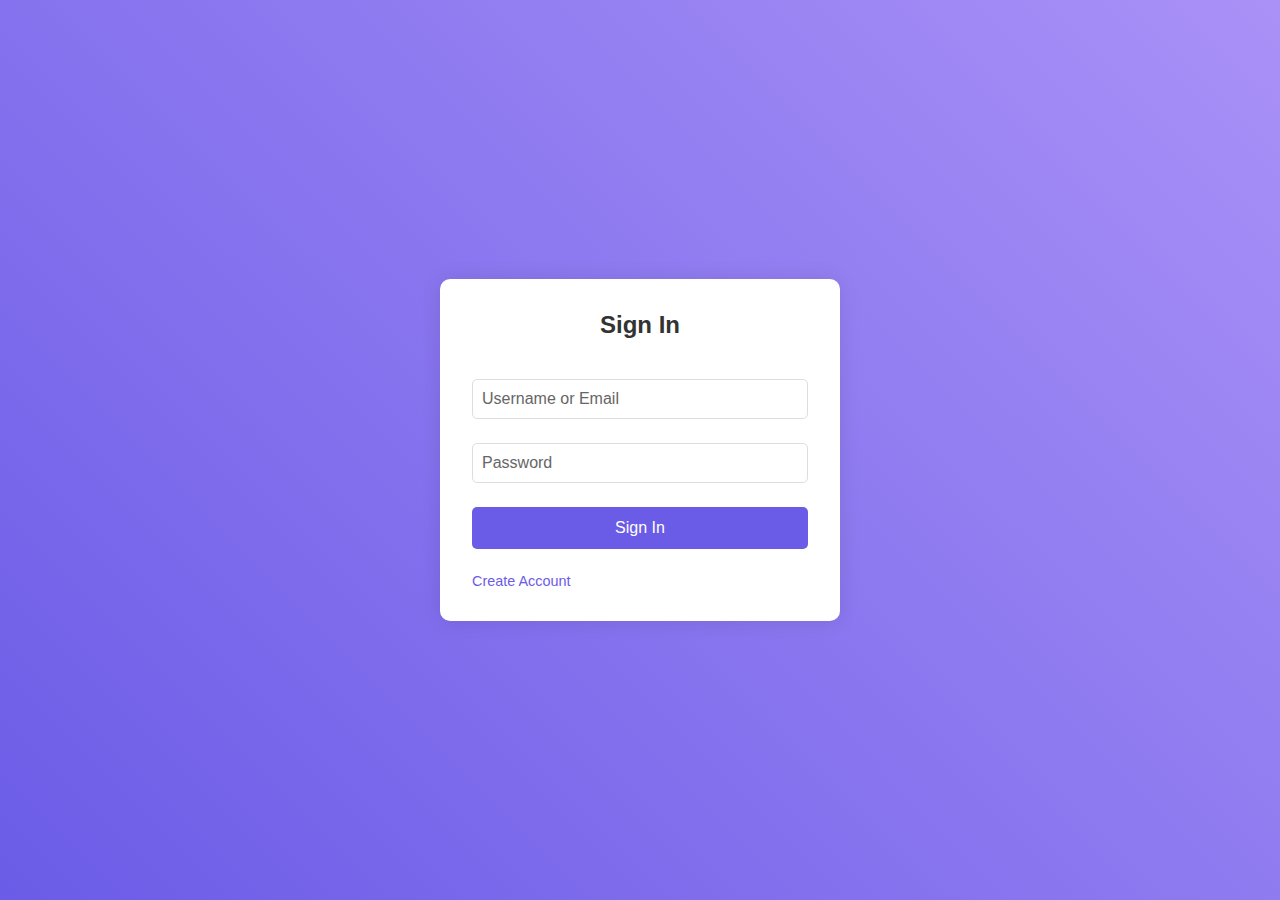
<file: auth/sign-in/index.html>
<!DOCTYPE html>
<html lang="en">
<head>
    <meta charset="UTF-8">
    <meta name="viewport" content="width=device-width, initial-scale=1.0">
    <title>Sign In</title>
    <link rel="stylesheet" href="../../assets/css/sign-in.css">
    <link rel="icon" href="../../assets/icons/icon.png" type="image/png">
</head>
<body>
    <div class="container">
        <form class="sign-in-form">
            <h2>Sign In</h2>
            <div class="form-group">
                <input type="text" id="email"
                minlength="6" required>
                <label for="email">Username or Email</label>
            </div>
            <div class="form-group">
                <input type="password" id="password"
                minlength="8" required>
                <label for="password">Password</label>
            </div>
            <button type="submit">Sign In</button>
            <div class="links">
                
                <a href="../sign-up">Create Account</a>
            </div>
        </form>
    </div>
    <script src="../../assets/js/isLogin.js"></script>
    <script src="../../assets/js/sign-in.js"></script>
</body>
</html>
</file>
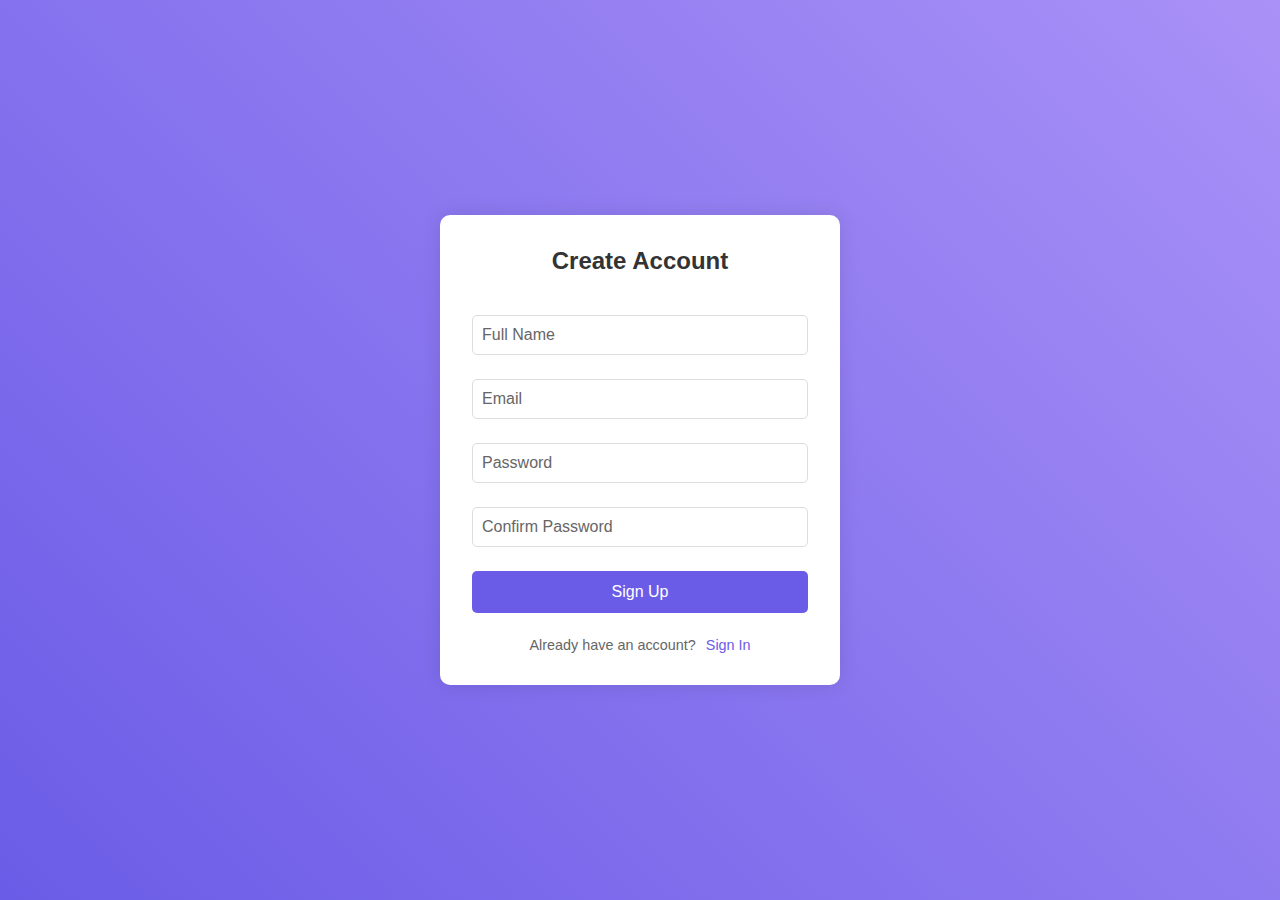
<file: auth/sign-up/index.html>
<!DOCTYPE html>
<html lang="en">
<head>
    <meta charset="UTF-8">
    <meta name="viewport" content="width=device-width, initial-scale=1.0">
    <title>Sign Up</title>
    <link rel="stylesheet" href="../../assets/css/sign-up.css">
    <link rel="icon" href="../../assets/icons/icon.png" type="image/png">
</head>
<body>
    <div class="container">
        <form class="sign-up-form">
            <h2>Create Account</h2>
            <div class="form-group">
                <input type="text" id="fullname" required minlength="6">
                <label for="fullname" >Full Name</label>
            </div>
            <div class="form-group">
                <input type="email" id="email" required>
                <label for="email">Email</label>
            </div>
            <div class="form-group">
                <input type="password" id="password" required minlength="8">
                <label for="password">Password</label>
            </div>
            <div class="form-group">
                <input type="password" id="confirm-password" required minlength="8">
                <label for="confirm-password">Confirm Password</label>
            </div>
            
            <button type="submit">Sign Up</button>
            <div class="links">
                <span>Already have an account?</span>
                <a href="../sign-in">Sign In</a>
            </div>
        </form>
    </div>
    <script src="../../assets/js/isLogin.js"></script>

    <script src="../../assets/js/sign-up.js"></script>
</body>
</html>
</file>
<file: assets/css/sign-in.css>
* {
    margin: 0;
    padding: 0;
    box-sizing: border-box;
    font-family: 'Segoe UI', Tahoma, Geneva, Verdana, sans-serif;
}

body {
    min-height: 100vh;
    background: linear-gradient(45deg, #6b5ce7, #a991f7);
    display: flex;
    align-items: center;
    justify-content: center;
}

.container {
    background: white;
    padding: 2rem;
    border-radius: 10px;
    box-shadow: 0 0 20px rgba(0, 0, 0, 0.1);
    width: 100%;
    max-width: 400px;
}

.sign-in-form {
    display: flex;
    flex-direction: column;
    gap: 1.5rem;
}

h2 {
    text-align: center;
    color: #333;
    margin-bottom: 1rem;
}

.form-group {
    position: relative;
}

input {
    width: 100%;
    padding: 10px;
    border: 1px solid #ddd;
    border-radius: 5px;
    outline: none;
    font-size: 1rem;
}

label {
    position: absolute;
    left: 10px;
    top: 50%;
    transform: translateY(-50%);
    color: #666;
    transition: 0.3s;
    pointer-events: none;
}
.error-message {
    color: #ff3333;
    font-size: 0.9rem;
    margin-top: 10px;
    text-align: center;
}

input:focus + label,
input:valid + label {
    top: -10px;
    left: 5px;
    font-size: 0.8rem;
    background: white;
    padding: 0 5px;
    color: #6b5ce7;
}

input:focus {
    border-color: #6b5ce7;
}

button {
    background: #6b5ce7;
    color: white;
    padding: 12px;
    border: none;
    border-radius: 5px;
    cursor: pointer;
    font-size: 1rem;
    transition: 0.3s;
}

button:hover {
    background: #5849c4;
}

.links {
    display: flex;
    justify-content: space-between;
    font-size: 0.9rem;
}

.links a {
    color: #6b5ce7;
    text-decoration: none;
}

.links a:hover {
    text-decoration: underline;
}
</file>
<file: assets/css/sign-up.css>
* {
    margin: 0;
    padding: 0;
    box-sizing: border-box;
    font-family: 'Segoe UI', Tahoma, Geneva, Verdana, sans-serif;
}

body {
    min-height: 100vh;
    background: linear-gradient(45deg, #6b5ce7, #a991f7);
    display: flex;
    align-items: center;
    justify-content: center;
}

.container {
    background: white;
    padding: 2rem;
    border-radius: 10px;
    box-shadow: 0 0 20px rgba(0, 0, 0, 0.1);
    width: 100%;
    max-width: 400px;
}

.sign-up-form {
    display: flex;
    flex-direction: column;
    gap: 1.5rem;
}

h2 {
    text-align: center;
    color: #333;
    margin-bottom: 1rem;
}

.form-group {
    position: relative;
}

input[type="text"],
input[type="email"],
input[type="password"] {
    width: 100%;
    padding: 10px;
    border: 1px solid #ddd;
    border-radius: 5px;
    outline: none;
    font-size: 1rem;
}

.error-message {
    color: #ff3333;
    font-size: 0.9rem;
    margin-top: 10px;
    text-align: center;
}

.form-group label {
    position: absolute;
    left: 10px;
    top: 50%;
    transform: translateY(-50%);
    color: #666;
    transition: 0.3s;
    pointer-events: none;
}

input:focus + label,
input:valid + label {
    top: -10px;
    left: 5px;
    font-size: 0.8rem;
    background: white;
    padding: 0 5px;
    color: #6b5ce7;
}

input:focus {
    border-color: #6b5ce7;
}

.terms {
    display: flex;
    align-items: center;
    gap: 10px;
}

.terms input[type="checkbox"] {
    width: 16px;
    height: 16px;
    accent-color: #6b5ce7;
}

.terms label {
    color: #666;
    font-size: 0.9rem;
}

button {
    background: #6b5ce7;
    color: white;
    padding: 12px;
    border: none;
    border-radius: 5px;
    cursor: pointer;
    font-size: 1rem;
    transition: 0.3s;
}

button:hover {
    background: #5849c4;
}

.links {
    display: flex;
    justify-content: center;
    gap: 10px;
    font-size: 0.9rem;
}

.links span {
    color: #666;
}

.links a {
    color: #6b5ce7;
    text-decoration: none;
}

.links a:hover {
    text-decoration: underline;
}

/* Add some responsive adjustments */
@media (max-width: 480px) {
    .container {
        margin: 1rem;
        padding: 1.5rem;
    }

    .sign-up-form {
        gap: 1rem;
    }
}
</file>
